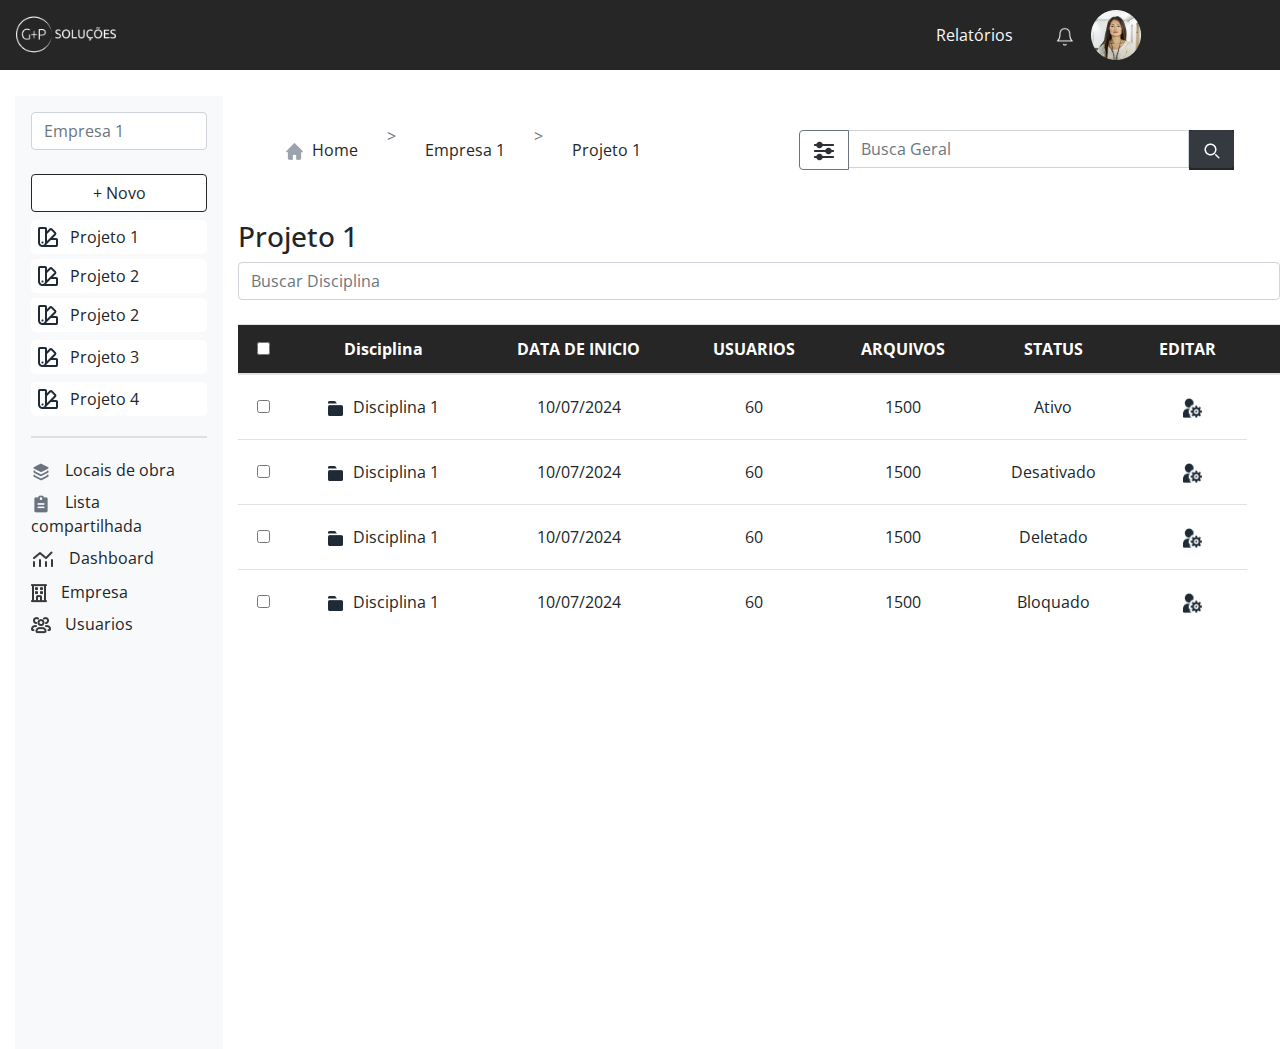
<file: wireframe - sprint 5/index.html>
<!DOCTYPE html>
<html lang="pt-br">
<head>
    <meta charset="UTF-8">
    <meta name="viewport" content="width=device-width, initial-scale=1.0">
    <title>Wireframe</title>
    <link href="https://maxcdn.bootstrapcdn.com/bootstrap/4.5.2/css/bootstrap.min.css" rel="stylesheet">
    <link href="https://fonts.googleapis.com/css2?family=Open+Sans:wght@400;700&display=swap" rel="stylesheet">
    <link rel="stylesheet" href="css/styles.css">
</head>
<body>
    <nav class="navbar navbar-expand-lg fixed-top navbar-dark bg-custom">
        <div class="container pl-0" style="margin: 0px;"> 
          <a class="navbar-brand ml-0" href="#"> 
            <img src="images/logo-gmaisp 1.png" alt="Logo" class="header-logo">
          </a>
          <div class="ml-auto d-flex header-icons justify-content-between align-items-center">
            <a href="#" class="nav-link header-link text-light">
              Relatórios
            </a>
            <a href="#" class="nav-link">
              <img src="images/bell.png" class="header-icon">
            </a>
            <a href="#">
              <img src="images/foto_perfil.png">
            </a>
          </div>
        </div>
      </nav>

      <div class="container-fluid mt-5 pt-5">
        <div class="row">
            <aside class="col-md-2 bg-light p-3">
              <div class="d-flex mb-4">
                <input type="text" class="form-control" placeholder="Empresa 1">
              </div>
                <button class="btn btn-primary btn-block mb-2 aside-button">+ Novo</button>
                <div class="mb-2">
                </div>
                <div class="dropdown mb-2">
                    <details>
                        <summary>
                          <img src="images/swatchbook-outline.png" alt="Senac e G+P" class="aside-icon"> Projeto 1
                        </summary>
                        <details>
                          <summary>
                            <img src="images/pasta_aberta.png"> Disciplina 1
                          </summary>
                          <ul>
                            <li>
                                <details>
                                  <summary>
                                    <img src="images/pasta.png" alt="Anteprojetos"> Documentos
                                  </summary>
                                </details>
                              </li>
                              <li>
                                <details>
                                  <summary>
                                    <img src="images/pasta_aberta_transparente.png" alt="Projeto Legal"> Documentos
                                  </summary>
                                  <ul>
                                    <li>
                                      <details>
                                        <summary>
                                          <img src="images/pasta.png" alt="Documentos"> Documentos
                                        </summary>
                                      </details>
                                    </li>
                                  </ul>
                                </details>
                              </li>
                              <li>
                              </li>
                              <li>
                                <details>
                                  <summary>
                                    <img src="images/pasta.png" alt="Projetos Básicos"> Projetos Básicos
                                  </summary>
                                </details>
                              </li>
                          </ul>
                        </details>
                        <details>
                          <summary>
                            <img src="images/pasta_aberta.png"> Disciplina 2
                          </summary>
                          <ul>
                            <li>
                              <details>
                                <summary>
                                  <img src="images/pasta.png" alt="Anteprojetos"> Anteprojetos
                                </summary>
                              </details>
                            </li>
                            <li>
                              <details>
                                <summary>
                                  <img src="images/pasta_aberta_transparente.png" alt="Projeto Legal"> Projeto Legal
                                </summary>
                                <ul>
                                  <li>
                                    <details>
                                      <summary>
                                        <img src="images/pasta.png" alt="Documentos"> Documentos
                                      </summary>
                                    </details>
                                  </li>
                                </ul>
                              </details>
                            </li>
                            <li>
                            </li>
                            <li>
                              <details>
                                <summary>
                                  <img src="images/pasta.png" alt="Projetos Básicos"> Projetos Básicos
                                </summary>
                              </details>
                            </li>
                          </ul>
                        </details>
                      </details>
                      <div class="mb-2">
                        <div class="dropdown mb-2">
                          <details>
                            <summary>
                              <img src="images/swatchbook-outline.png" alt="Senac e G+P" class="aside-icon"> Projeto 2
                            </summary>
                            <ul>
                              <li>
                                <details>
                                    <summary>
                                        <img src="images/pasta.png" alt="Documentos"> Documentos
                                    </summary>
                                </details>
                              </li>
                            </ul>
                          </details>

                      <div class="mb-2">
                        <div class="dropdown mb-2">
                          <details>
                            <summary>
                              <img src="images/swatchbook-outline.png" alt="Senac e G+P" class="aside-icon"> Projeto 2
                            </summary>
                            <ul>
                              <li>
                                <details>
                                    <summary>
                                        <img src="images/pasta.png" alt="Documentos"> Documentos
                                    </summary>
                                </details>
                              </li>
                            </ul>
                          </details>
                        </div>
                      </div>
                      <div class="mb-2">
                        <div class="dropdown mb-2">
                          <details>
                            <summary>
                              <img src="images/swatchbook-outline.png" alt="Senac e G+P" class="aside-icon"> Projeto 3
                            </summary>
                            <ul>
                              <li>
                                <details>
                                    <summary>
                                        <img src="images/pasta.png" alt="Documentos"> Documentos
                                    </summary>
                                </details>
                              </li>
                            </ul>
                          </details>
                        </div>
                      </div>
                      <div class="mb-2">
                        <div class="dropdown mb-2">
                          <details>
                            <summary>
                              <img src="images/swatchbook-outline.png" alt="Senac e G+P" class="aside-icon"> Projeto 4
                            </summary>
                            <ul>
                              <li>
                                <details>
                                    <summary>
                                        <img src="images/pasta.png" alt="Documentos"> Documentos
                                    </summary>
                                </details>
                              </li>
                            </ul>
                          </details>
                        </div>
                      </div>
                <hr class="aside-divider">
                <div class="mb-2">
                  <img src="images/layers.png" alt="Locais de obra" class="aside-icon"> Locais de obra
              </div>
                <div class="mb-2">
                    <img src="images/clipboard.png" alt="Lista compartilhada" class="aside-icon"> Lista compartilhada
                </div>
                <div class="mb-2">
                  <img src="images/chart.png" alt="Locais de obra" class="aside-icon"> Dashboard
              </div>
              <div class="mb-2">
                <img src="images/predio.png" alt="Locais de obra" class="aside-icon"> Empresa
              </div>
              <div class="mb-2">
                <img src="images/grupo.png" alt="Locais de obra" class="aside-icon"> Usuarios
              </div>
            </aside>
            
            <div class="col-md-10">
                <main class="p-3">    
                    <div class="d-flex justify-content-between align-items-center mb-3">
                        <nav aria-label="breadcrumb" class="breadcrumb-container">
                            <ol class="breadcrumb mb-0">
                                <li class="breadcrumb-item"><a href="#"><img src="images/home.png" alt="Home" class="breadcrumb-icon"> Home</a></li>
                                <li class="breadcrumb-item" aria-current="page"><a href="#">Empresa 1</a></li>
                                <li class="breadcrumb-item" aria-current="page"><a href="#">Projeto 1</a></li>
                            </ol>
                        </nav>
                        <div class="search-bar">
                            <div class="input-group">
                                <div class="input-group-prepend">
                                    <button class="btn btn-outline-secondary" type="button"><img src="images/adjustments-horizontal.png"></button>
                                </div>
                                <input type="text" class="form-control" placeholder="Busca Geral">
                                <div class="button-box">
                                    <button class="btn btn-dark">
                                        <img src="images/lupa.png" alt="Image">
                                    </button>
                                </div>
                            </div>
                        </div>
                    </div>
                </main>

                <div class="table-responsive">
                    <table class="table table-striped table-centered">
                      <h3>Projeto 1</h3>
                        <div class="d-flex mb-4">
                          <input type="text" class="form-control" placeholder="Buscar Disciplina">
                        </div>
                        <thead>
                            <tr>
                                <th><input type="checkbox" id="checkbox" name="checkbox"></th>
                                <th>Disciplina</th>
                                <th>DATA DE INICIO</th>
                                <th>USUARIOS</th>
                                <th>ARQUIVOS</th>
                                <th>STATUS</th>
                                <th>EDITAR</th>
                                <th></th>
                            </tr>
                        </thead>
                        <tbody>
                            <tr>
                                <td><input type="checkbox" id="checkbox" name="checkbox"></td>
                                <td><img src="images/pasta.png" alt="Documentos" class="table-icon">Disciplina 1</td>
                                <td>10/07/2024</td>
                                <td>60</td>
                                <td>1500</td>
                                <td>Ativo</td>
                                <td><a href="#" class="nav-link"><img src="images\config.png" class="header-icon"></a></td>
                            </tr>
                            <tr>
                              <td><input type="checkbox" id="checkbox" name="checkbox"></td>
                              <td><img src="images/pasta.png" alt="Documentos" class="table-icon">Disciplina 1</td>
                              <td>10/07/2024</td>
                              <td>60</td>
                              <td>1500</td>
                              <td>Desativado</td>
                              <td><a href="#" class="nav-link"><img src="images\config.png" class="header-icon"></a></td>
                          </tr>
                          <tr>
                            <td><input type="checkbox" id="checkbox" name="checkbox"></td>
                            <td><img src="images/pasta.png" alt="Documentos" class="table-icon">Disciplina 1</td>
                            <td>10/07/2024</td>
                            <td>60</td>
                            <td>1500</td>
                            <td>Deletado</td>
                            <td><a href="#" class="nav-link"><img src="images\config.png" class="header-icon"></a></td>
                        </tr>
                        <tr>
                          <td><input type="checkbox" id="checkbox" name="checkbox"></td>
                          <td><img src="images/pasta.png" alt="Documentos" class="table-icon">Disciplina 1</td>
                          <td>10/07/2024</td>
                          <td>60</td>
                          <td>1500</td>
                          <td>Bloquado</td>
                          <td><a href="#" class="nav-link"><img src="images\config.png" class="header-icon"></a></td>
                      </tr>
                        </tbody>
                    </table>
                </div>
            </div>
        </div>
    </div>

    <script src="https://code.jquery.com/jquery-3.5.1.slim.min.js"></script>
    <script src="https://cdn.jsdelivr.net/npm/@popperjs/core@2.9.3/dist/umd/popper.min.js"></script>
    <script src="https://maxcdn.bootstrapcdn.com/bootstrap/4.5.2/js/bootstrap.min.js"></script>
</body>
</html>
</file>
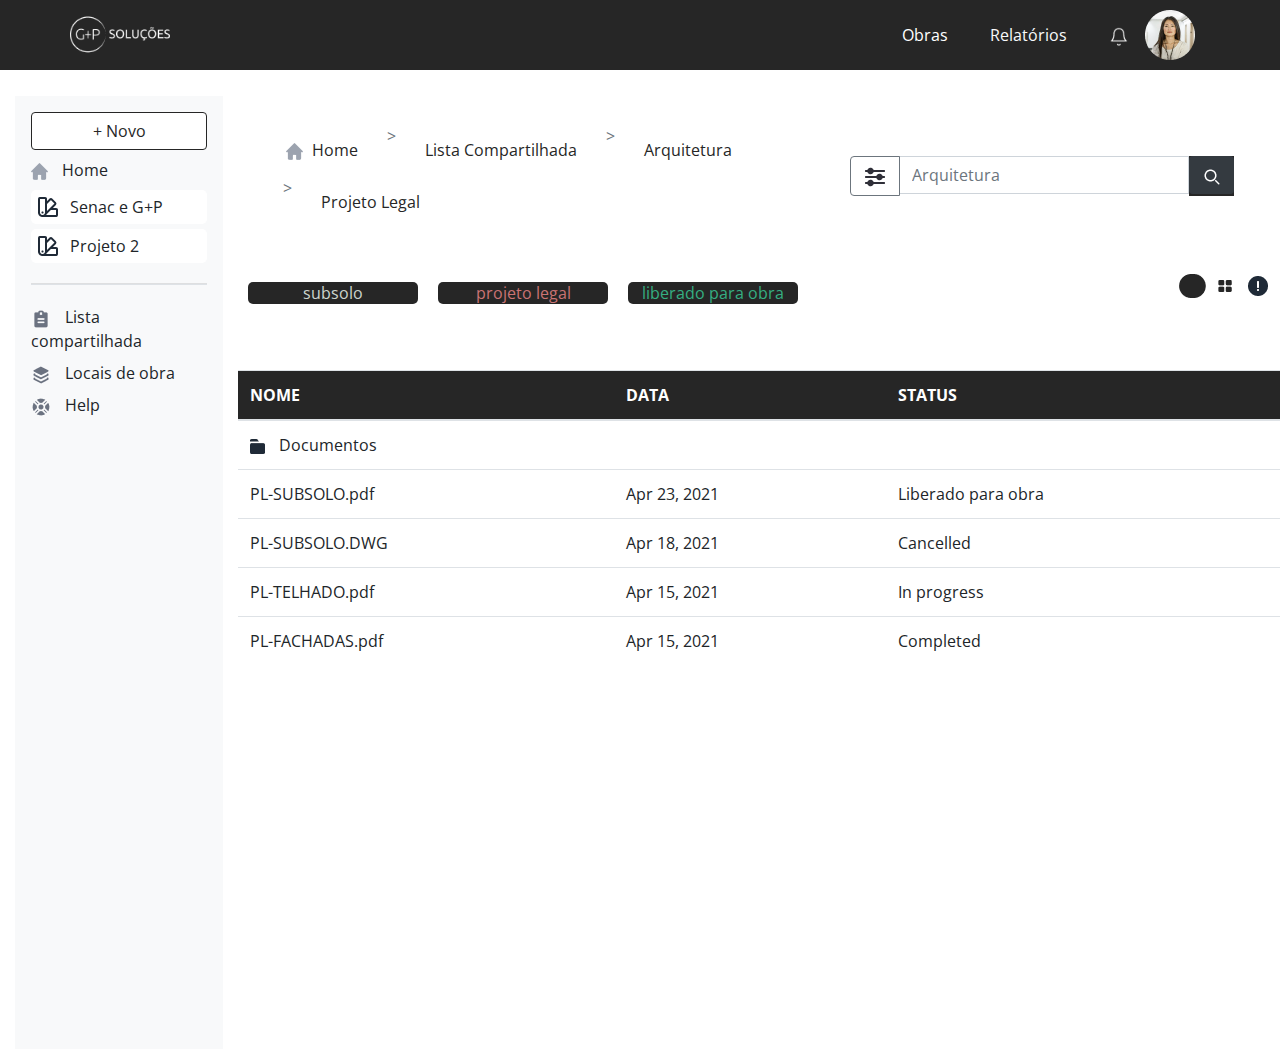
<file: wireframe/index.html>
<!DOCTYPE html>
<html lang="pt-br">
<head>
    <meta charset="UTF-8">
    <meta name="viewport" content="width=device-width, initial-scale=1.0">
    <title>Wireframe</title>
    <link href="https://maxcdn.bootstrapcdn.com/bootstrap/4.5.2/css/bootstrap.min.css" rel="stylesheet">
    <link href="https://fonts.googleapis.com/css2?family=Open+Sans:wght@400;700&display=swap" rel="stylesheet">
    <link rel="stylesheet" href="css/styles.css">
</head>
<body>
    <nav class="navbar navbar-expand-lg fixed-top navbar-dark bg-custom">
        <div class="container pl-0"> 
          <a class="navbar-brand ml-0" href="#"> 
            <img src="images/logo-gmaisp 1.png" alt="Logo" class="header-logo">
          </a>
          <div class="ml-auto d-flex align-items-center">
            <li class="dropdown">
                <a href="javascript:void(0)" class="dropbtn">Obras</a>
                <div class="dropdown-content">
                  <a href="#">Link 1</a>
                  <a href="#">Link 2</a>
                  <a href="#">Link 3</a>
                </div>
              </li>
            <a href="#" class="nav-link header-link text-light">
              Relatórios
            </a>
            <a href="#" class="nav-link">
              <img src="images/bell.png" class="header-icon">
            </a>
            <a href="#">
              <img src="images\foto_perfil.png">
            </a>
          </div>
        </div>
      </nav>

      <div class="container-fluid mt-5 pt-5">
        <div class="row">
            <aside class="col-md-2 bg-light p-3">
                <button class="btn btn-primary btn-block mb-2 aside-button">+ Novo</button>
                <div class="mb-2">
                    <img src="images/home.png" alt="Home" class="aside-icon"> Home
                </div>
                <div class="dropdown mb-2">
                    <details>
                        <summary>
                          <img src="images/swatchbook-outline.png" alt="Senac e G+P" class="aside-icon"> Senac e G+P
                        </summary>
                        <details>
                          <summary>
                            <img src="images\pasta_aberta.png"> Arquitetura
                          </summary>
                          <ul>
                            <li>
                                <details>
                                  <summary>
                                    <img src="images/pasta.png" alt="Anteprojetos"> Anteprojetos
                                  </summary>
                                </details>
                              </li>
                              <li>
                                <details>
                                  <summary>
                                    <img src="images\pasta_aberta_transparente.png" alt="Projeto Legal"> Projeto Legal
                                  </summary>
                                  <ul>
                                    <li>
                                      <details>
                                        <summary>
                                          <img src="images/pasta.png" alt="Documentos"> Documentos
                                        </summary>
                                      </details>
                                    </li>
                                  </ul>
                                </details>
                              </li>
                              <li>
                              </li>
                              <li>
                                <details>
                                  <summary>
                                    <img src="images/pasta.png" alt="Projetos Básicos"> Projetos Básicos
                                  </summary>
                                </details>
                              </li>
                          </ul>
                        </details>
                        <details>
                          <summary>
                            <img src="images\pasta_aberta.png"> Eletrica
                          </summary>
                          <ul>
                            <li>
                              <details>
                                <summary>
                                  <img src="images/pasta.png" alt="Anteprojetos"> Anteprojetos
                                </summary>
                              </details>
                            </li>
                            <li>
                              <details>
                                <summary>
                                  <img src="images\pasta_aberta_transparente.png" alt="Projeto Legal"> Projeto Legal
                                </summary>
                                <ul>
                                  <li>
                                    <details>
                                      <summary>
                                        <img src="images/pasta.png" alt="Documentos"> Documentos
                                      </summary>
                                    </details>
                                  </li>
                                </ul>
                              </details>
                            </li>
                            <li>
                            </li>
                            <li>
                              <details>
                                <summary>
                                  <img src="images/pasta.png" alt="Projetos Básicos"> Projetos Básicos
                                </summary>
                              </details>
                            </li>
                          </ul>
                        </details>
                      </details>
                      <div class="mb-2">
                        <div class="dropdown mb-2">
                          <details>
                            <summary>
                              <img src="images/swatchbook-outline.png" alt="Senac e G+P" class="aside-icon"> Projeto 2
                            </summary>
                            <ul>
                              <li>
                                <details>
                                    <summary>
                                        <img src="images/pasta.png" alt="Documentos"> Documentos
                                    </summary>
                                </details>
                              </li>
                            </ul>
                          </details>
                        </div>
                      </div>
                <hr class="aside-divider">
                <div class="mb-2">
                    <img src="images/clipboard.png" alt="Lista compartilhada" class="aside-icon"> Lista compartilhada
                </div>
                <div class="mb-2">
                    <img src="images/layers.png" alt="Locais de obra" class="aside-icon"> Locais de obra
                </div>
                <div class="mb-2">
                    <img src="images/life-buoy.png" alt="Help" class="aside-icon"> Help
                </div>
            </aside>
            
            <div class="col-md-10">
                <main class="p-3">    
                    <div class="d-flex justify-content-between align-items-center mb-3">
                        <nav aria-label="breadcrumb" class="breadcrumb-container">
                            <ol class="breadcrumb mb-0">
                                <li class="breadcrumb-item"><a href="#"><img src="images/home.png" alt="Home" class="breadcrumb-icon"> Home</a></li>
                                <li class="breadcrumb-item" aria-current="page"><a href="#">Lista Compartilhada</a></li>
                                <li class="breadcrumb-item" aria-current="page"><a href="#">Arquitetura</a></li>
                                <li class="breadcrumb-item" aria-current="page"><a href="#">Projeto Legal</a></li>
                            </ol>
                        </nav>
                        <div class="search-bar">
                            <div class="input-group">
                                <div class="input-group-prepend">
                                    <button class="btn btn-outline-secondary" type="button"><img src="images/adjustments-horizontal.png"></button>
                                </div>
                                <input type="text" class="form-control" placeholder="Arquitetura">
                                <div class="button-box">
                                    <button class="btn btn-dark">
                                        <img src="images\lupa.png" alt="Image">
                                    </button>
                                </div>
                            </div>
                        </div>
                    </div>
                </main>

                <div class="table-responsive">
                    <table class="table table-striped table-centered">
                        <div class="d-flex mb-3">
                            <div class="text-boxes">
                                <div class="text-boxes">
                                    <div class="text-box">
                                        <span>subsolo</span>
                                    </div>
                                    <div class="text-box">
                                        <span>projeto legal</span>
                                    </div>
                                    <div class="text-box">
                                        <span>liberado para obra</span>
                                    </div>
                                </div>
                            </div>
                            <div class="ml-auto">
                                <img src="images/botao_horizontal.png" alt="Imagem 1" class="table-icon mr-2">
                                <img src="images/botao_quadrados.png" alt="Imagem 2" class="table-icon">
                                <img src="images\exclamation.png" alt="Imagem 2" class="table-icon">

                            </div>
                        </div>
                        <thead>
                            <tr>
                                <th>NOME</th>
                                <th>DATA</th>
                                <th>STATUS</th>
                            </tr>
                        </thead>
                        <tbody>
                            <tr>
                                <td><img src="images/pasta.png" alt="Documentos" class="table-icon"> Documentos</td>
                            </tr>
                            <tr>
                                <td>PL-SUBSOLO.pdf</td>
                                <td>Apr 23, 2021</td>
                                <td>Liberado para obra</td>
                            </tr>
                            <tr>
                                <td>PL-SUBSOLO.DWG</td>
                                <td>Apr 18, 2021</td>
                                <td>Cancelled</td>
                            </tr>
                            <tr>
                                <td>PL-TELHADO.pdf</td>
                                <td>Apr 15, 2021</td>
                                <td>In progress</td>
                            </tr>
                            <tr>
                                <td>PL-FACHADAS.pdf</td>
                                <td>Apr 15, 2021</td>
                                <td>Completed</td>
                            </tr>
                        </tbody>
                    </table>
                </div>
            </div>
        </div>
    </div>

    <script src="https://code.jquery.com/jquery-3.5.1.slim.min.js"></script>
    <script src="https://cdn.jsdelivr.net/npm/@popperjs/core@2.9.3/dist/umd/popper.min.js"></script>
    <script src="https://maxcdn.bootstrapcdn.com/bootstrap/4.5.2/js/bootstrap.min.js"></script>
</body>
</html>
</file>
<file: wireframe - sprint 5/css/styles.css>
body {
    padding-top: 56px;
    font-family: 'Open Sans', sans-serif;
}

.navbar {
    height: 70px;
}

.navbar-brand {
    margin-left: 0;
    padding-left: 0;
}

.container {
    padding-left: 0;
}

.navbar.bg-custom {
    background-color: #262626;
}

.navbar-nav.nav-link {
    font-family: 'Open Sans', sans-serif;
    font-weight: 400;
    font-size: 14px;
    line-height: 19.07px;
}

.header-logo {
    max-height: 50px;
}

.header-link {
    margin-left: 10px;
    display: flex;
    align-items: center;
}

.header-link:hover {
    text-decoration: underline;
}

.header-icon {
    max-height: 20px;
    margin-left: 10px;
}

.ml-auto {
    margin-left: auto;
}

.aside-button {
    width: 100%;
}

.aside-icon {
    max-height: 30px;
    margin-right: 10px;
}

.aside-divider {
    border-bottom: 1px solid #dee2e6;
    margin: 20px 0;
}

.breadcrumb-icon {
    max-height: 20px;
    margin-right: 5px;
}

.table-responsive {
    position: absolute;
    border-radius: 8px;
    overflow-y: auto;
}

.search-bar {
    width: 435px;
}

.table-icon {
    max-height: 30px;
    margin-right: 10px;
}

.table-centered {
    margin-left: auto;
    margin-right: auto;
    border-radius: 8px;
}

.table-striped thead {
    background-color: #262626;
    color: #FFFFFF;
    border-radius: 8px;
}

.table-striped tbody td {
    background-color: #FFFFFF;
}

.btn-primary {
    color: #262626;
    background-color: #FFFFFF;
    border-color: #262626;
}

.btn-primary:hover {
    background-color: #262626;
    color: #FFFFFF;
}

.breadcrumb {
    background-color: #FFFFFF;
    color: #262626;
}

aside {
    height: 953px;
    width: 249px;
    overflow-y: auto;
}

body {
    padding-top: 0;
}

.navbar {
    margin-bottom: 0;
}

.aside {
    padding-top: 0;
}

.main {
    padding-top: 0;
}

.row {
    margin-left: 0;
    margin-right: 0;
}

.button-box {
    background-color: #262626;
}

.button-box button {
    border-right: 8px;
}

.breadcrumb-item + .breadcrumb-item::before {
    content: ">";
    margin: 0 5px;
}

.breadcrumb-item a {
    color: #262626;
}

.breadcrumb-item a:hover {
    color: #262626;
}

.text-boxes {
    display: flex;
    justify-content: space-between;
    margin-bottom: 20px;
}

.text-box {
    padding: 10px;
    border-radius: 5px;
    width: 170px;
    height: 22px;
    background-color: #262626;
    margin: 10px;
    display: flex;
    justify-content: center;
    align-items: center;
}

.text-box:nth-child(1) span {
    color: #ccd4cd; 
}

.text-box:nth-child(2) span {
    color: #ca7374;
}

.text-box:nth-child(3) span {
    color: #35ae82; 
}


ul {
    list-style-type: none;
    margin: 0;
    padding: 0;
    overflow: hidden;
    background-color: #333;
  }
  
  li {
    float: left;
  }
  
  li a, .dropbtn {
    display: inline-block;
    color: white;
    text-align: center;
    padding: 14px 16px;
    text-decoration: none;
  }
  
  li a:hover {
    color: #FFFFFF;

}
  
  li.dropdown {
    display: inline-block;
  }
  
  .dropdown-content {
    display: none;
    position: absolute;
    background-color: #f9f9f9;
    min-width: 160px;
    box-shadow: 0px 8px 16px 0px rgba(0,0,0,0.2);
    z-index: 1;
  }
  
  .dropdown-content a {
    color: black;
    padding: 12px 16px;
    text-decoration: none;
    display: block;
    text-align: left;
  }
  
  .dropdown-content a:hover {background-color: #f1f1f1;}
  
  .dropdown:hover .dropdown-content {
    display: block;
  }

summary::-webkit-details-marker {
    display: none;
}

summary {
    cursor: pointer;
    outline: none;
    user-select: none; 
    display: flex;
    align-items: center;
}


summary img {
    max-height: 20px;
    margin-right: 5px;
}

ul {
    list-style: none;
    padding-left: 20px;
    background-color: #FFFFFF;
}


details {
    margin-bottom: 5px;
}


details summary {
    padding: 5px;
    border-radius: 5px;
    background-color: #FFFFFF;
}


details summary span {
    color: #FFFFFF; 
}

ul li details summary {
    background-color: #FFFFFF;
}


ul li details summary span {
    color: #FFFFFF;
}

.table-centered th,
.table-centered td {
    text-align: center;
    vertical-align: middle;
}

.table-centered .ativo {
    background-color: #DEF7EC; /* Verde claro */
    color: #03543F; /* Verde escuro */
}

.table-centered .desativado {
    background-color: #FDF6B2; /* Amarelo claro */
    color: #633112; /* Amarelo escuro */
}

.table-centered .deletado,
.table-centered .bloqueado {
    background-color: #FDE8E8; /* Vermelho claro */
    color: #9B1C1C; /* Vermelho escuro */
}
</file>
<file: wireframe/css/styles.css>
body {
    padding-top: 56px;
    font-family: 'Open Sans', sans-serif;
}

.navbar {
    height: 70px;
}

.navbar-brand {
    margin-left: 0;
    padding-left: 0;
}

.container {
    padding-left: 0;
}

.navbar.bg-custom {
    background-color: #262626;
}

.navbar-nav.nav-link {
    font-family: 'Open Sans', sans-serif;
    font-weight: 400;
    font-size: 14px;
    line-height: 19.07px;
}

.header-logo {
    max-height: 50px;
}

.header-link {
    margin-left: 10px;
    display: flex;
    align-items: center;
}

.header-link:hover {
    text-decoration: underline;
}

.header-icon {
    max-height: 20px;
    margin-left: 10px;
}

.ml-auto {
    margin-left: auto;
}

.aside-button {
    width: 100%;
}

.aside-icon {
    max-height: 30px;
    margin-right: 10px;
}

.aside-divider {
    border-bottom: 1px solid #dee2e6;
    margin: 20px 0;
}

.breadcrumb-icon {
    max-height: 20px;
    margin-right: 5px;
}

.table-responsive {
    position: absolute;
    border-radius: 8px;
    overflow-y: auto;
}

.search-bar {
    width: 435px;
}

.table-icon {
    max-height: 30px;
    margin-right: 10px;
}

.table-centered {
    margin-left: auto;
    margin-right: auto;
    border-radius: 8px;
}

.table-striped thead {
    background-color: #262626;
    color: #FFFFFF;
    border-radius: 8px;
}

.table-striped tbody td {
    background-color: #FFFFFF;
}

.btn-primary {
    color: #262626;
    background-color: #FFFFFF;
    border-color: #262626;
}

.btn-primary:hover {
    background-color: #262626;
    color: #FFFFFF;
}

.breadcrumb {
    background-color: #FFFFFF;
    color: #262626;
}

aside {
    height: 953px;
    width: 249px;
    overflow-y: auto;
}

body {
    padding-top: 0;
}

.navbar {
    margin-bottom: 0;
}

.aside {
    padding-top: 0;
}

.main {
    padding-top: 0;
}

.row {
    margin-left: 0;
    margin-right: 0;
}

.button-box {
    background-color: #262626;
}

.button-box button {
    border-right: 8px;
}

.breadcrumb-item + .breadcrumb-item::before {
    content: ">";
    margin: 0 5px;
}

.breadcrumb-item a {
    color: #262626;
}

.breadcrumb-item a:hover {
    color: #262626;
}

.text-boxes {
    display: flex;
    justify-content: space-between;
    margin-bottom: 20px;
}

.text-box {
    padding: 10px;
    border-radius: 5px;
    width: 170px;
    height: 22px;
    background-color: #262626;
    margin: 10px;
    display: flex;
    justify-content: center;
    align-items: center;
}

.text-box:nth-child(1) span {
    color: #ccd4cd; 
}

.text-box:nth-child(2) span {
    color: #ca7374;
}

.text-box:nth-child(3) span {
    color: #35ae82; 
}


ul {
    list-style-type: none;
    margin: 0;
    padding: 0;
    overflow: hidden;
    background-color: #333;
  }
  
  li {
    float: left;
  }
  
  li a, .dropbtn {
    display: inline-block;
    color: white;
    text-align: center;
    padding: 14px 16px;
    text-decoration: none;
  }
  
  li a:hover {
    color: #FFFFFF;

}
  
  li.dropdown {
    display: inline-block;
  }
  
  .dropdown-content {
    display: none;
    position: absolute;
    background-color: #f9f9f9;
    min-width: 160px;
    box-shadow: 0px 8px 16px 0px rgba(0,0,0,0.2);
    z-index: 1;
  }
  
  .dropdown-content a {
    color: black;
    padding: 12px 16px;
    text-decoration: none;
    display: block;
    text-align: left;
  }
  
  .dropdown-content a:hover {background-color: #f1f1f1;}
  
  .dropdown:hover .dropdown-content {
    display: block;
  }

  /* Estilização para o ícone de dropdown */
summary::-webkit-details-marker {
    display: none; /* Esconde o ícone padrão do dropdown */
}

summary {
    cursor: pointer; /* Altera o cursor para indicar que o elemento é clicável */
    outline: none; /* Remove a borda ao redor do summary quando focado */
    user-select: none; /* Impede a seleção de texto dentro do summary */
    display: flex;
    align-items: center;
}

/* Estilização para o texto dentro do summary */
summary img {
    max-height: 20px;
    margin-right: 5px; /* Espaçamento entre a imagem e o texto */
}

/* Estilização para os itens dentro do dropdown */
ul {
    list-style: none; /* Remove os marcadores de lista padrão */
    padding-left: 20px; /* Espaçamento à esquerda para subníveis */
    background-color: #FFFFFF;
}

/* Estilização para os detalhes e subníveis */
details {
    margin-bottom: 5px; /* Espaçamento entre os itens */
}

/* Estilização para o texto dentro dos detalhes */
details summary {
    padding: 5px; /* Espaçamento interno */
    border-radius: 5px; /* Borda arredondada */
    background-color: #FFFFFF; /* Cor de fundo */
}

/* Estilização para o texto dentro dos detalhes */
details summary span {
    color: #FFFFFF; /* Cor do texto */
}

/* Estilização para o texto dentro dos subníveis */
ul li details summary {
    background-color: #FFFFFF; /* Cor de fundo dos subníveis */
}

/* Estilização para o texto dentro dos subníveis */
ul li details summary span {
    color: #FFFFFF; /* Cor do texto dos subníveis */
}
</file>
